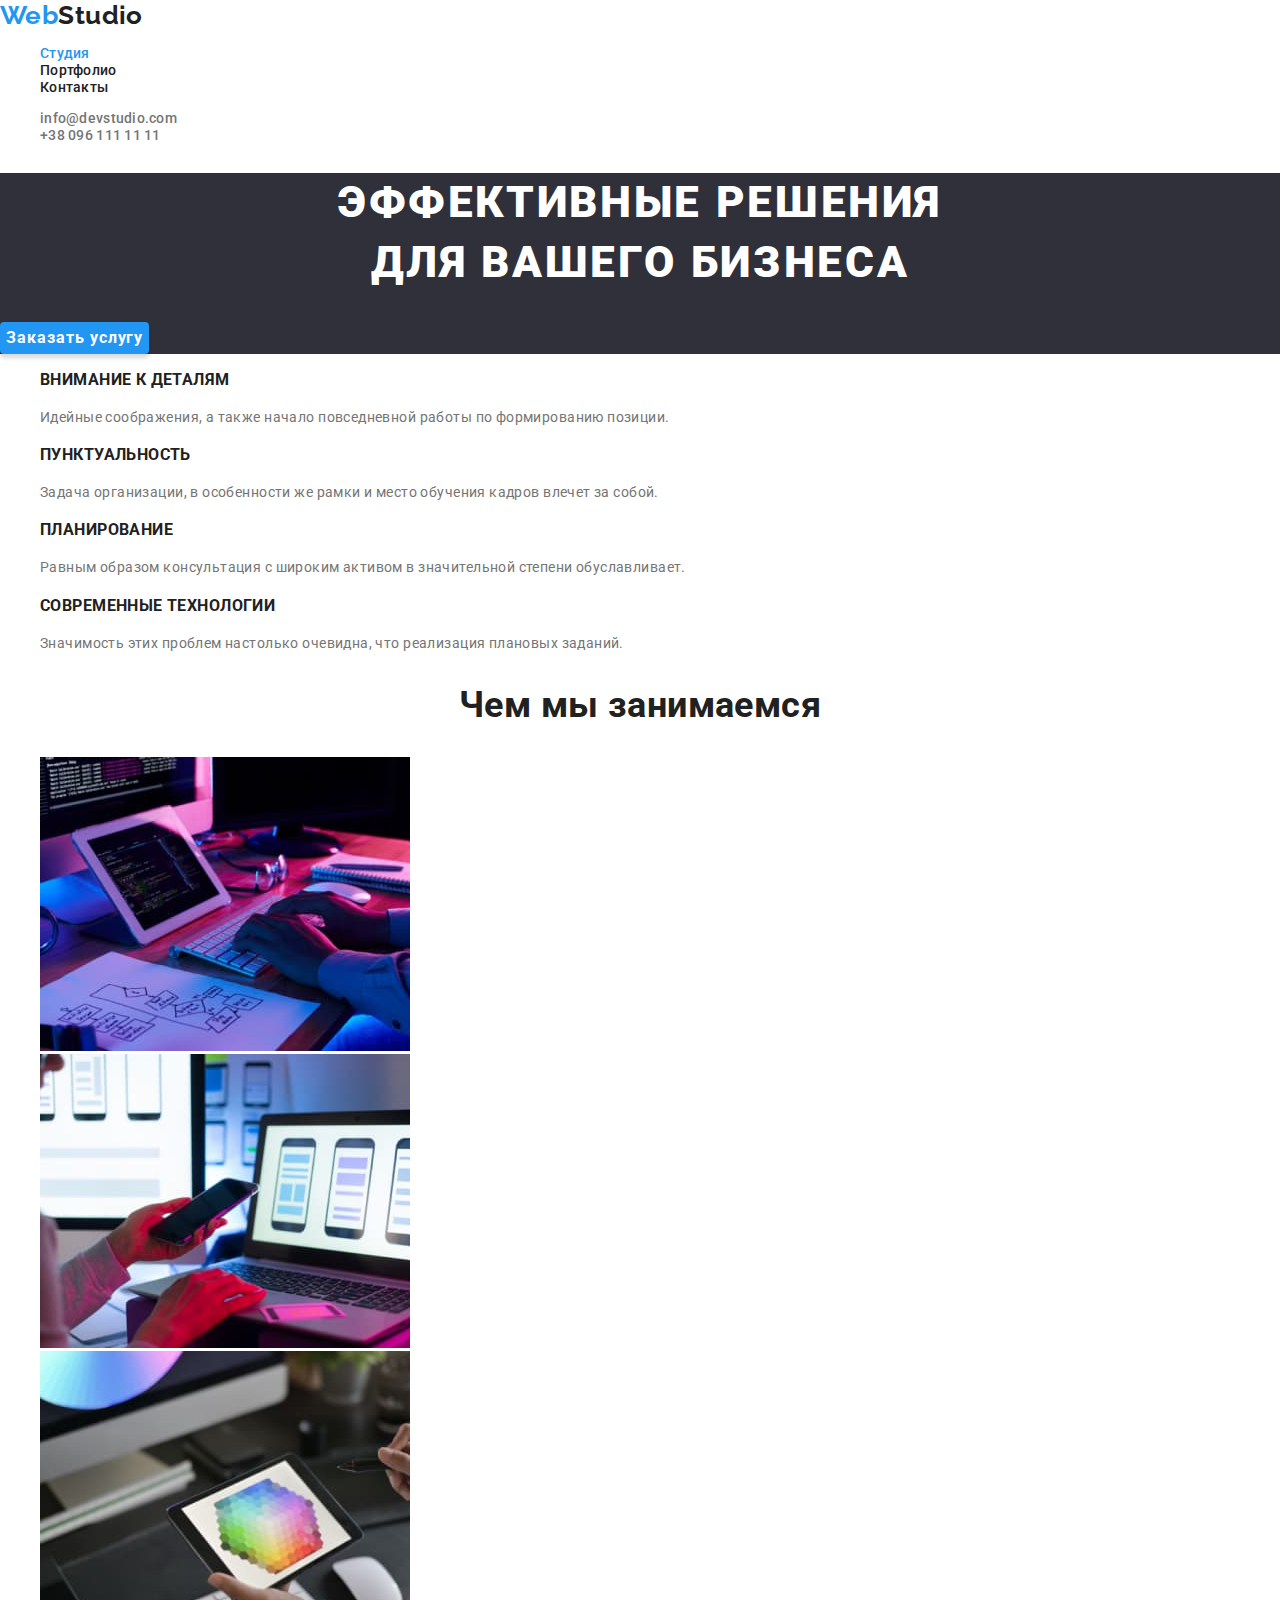
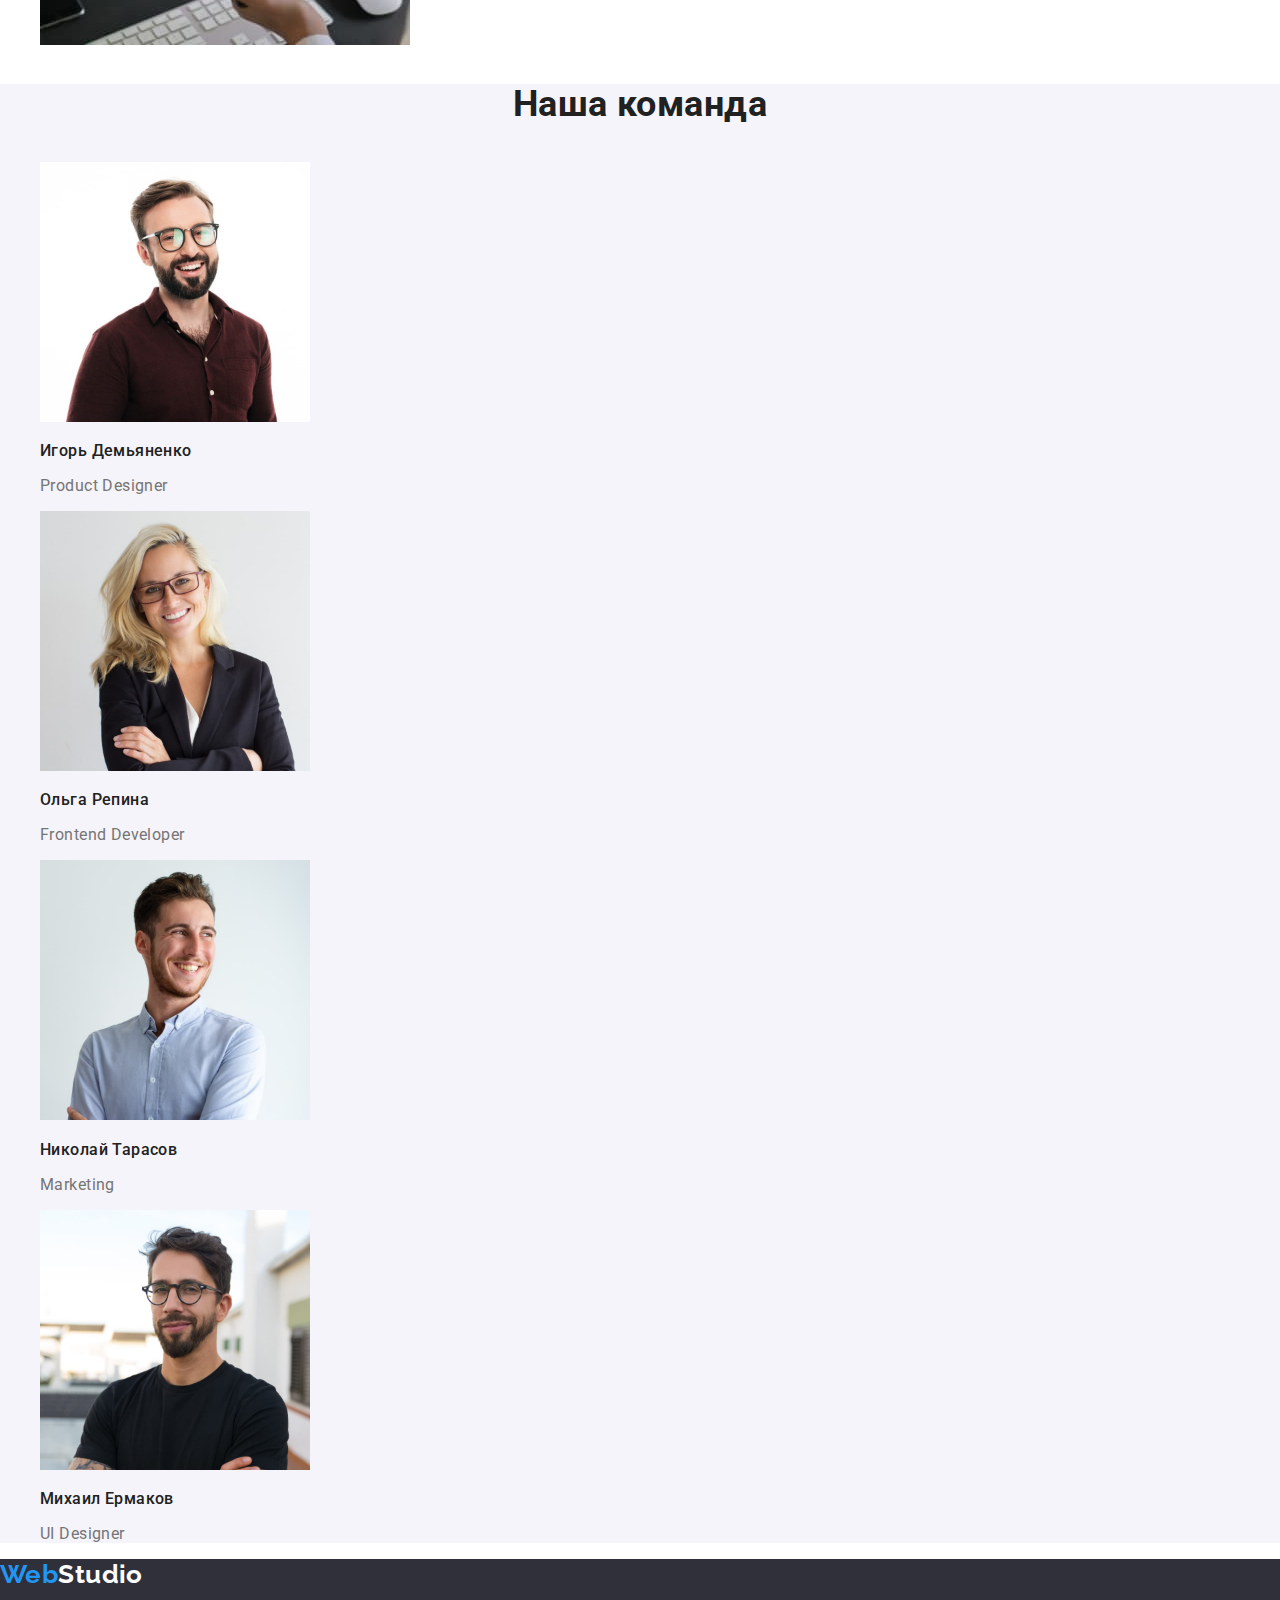
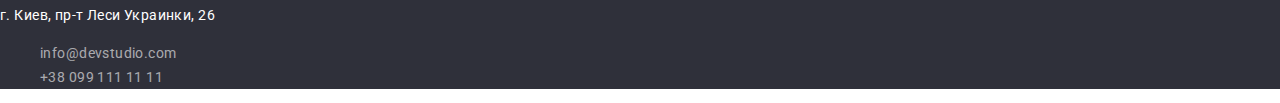
<file: index.html>
<!DOCTYPE html>
<html lang="ru">
<head>
    <meta charset="UTF-8">
    <meta http-equiv="X-UA-Compatible" content="IE=edge">
    <meta name="viewport" content="width=device-width, initial-scale=1.0">
    <title>WebStudio</title>
    <link rel="stylesheet" href="./css/modern-normalize.css">
    <link rel="stylesheet" href="./css/varialebles.css">
    <link rel="preconnect" href="https://fonts.gstatic.com">
    <link href="https://fonts.googleapis.com/css2?family=Raleway:wght@700&family=Roboto:wght@400;500;700;900&display=swap" rel="stylesheet">
    <link rel="stylesheet" href="./css/styles.css">
</head>
<body>

    <header class="page-header">
        <nav class="site-nav">
            <a class="logo" href="./index.html"><span class="color">Web</span>Studio</a>
            <ul class="menu-list">
                <li class="menu-item">
                    <a class="menu-link current" href="./index.html">Студия</a>
                </li>
                <li class="menu-item">
                    <a class="menu-link" href="./portfolio.html">Портфолио</a>
                </li>
                <li class="menu-item">
                    <a class="menu-link" href="#">Контакты</a>
                </li>
            </ul>
        </nav>
        <ul class="contacts-list">
            <li>
                <a class="contacts-link" href="mailto:info@devstudio.com">info@devstudio.com</a>
            </li>
            <li>
                <a class="contacts-link" href="tel:+380961111111">+38 096 111 11 11</a>
            </li>
        </ul>
    </header>

    <main>
        <section class="hero">
            <h1 class="title">Эффективные решения <br> для вашего бизнеса</h1>
            <button type="button" class="hero-button">Заказать услугу</button>
        </section>

        <section class="advantage-section">
            <h2 class="hidden">#</h2>
            <ul class="advantage-list">
                <li class="advantage-item">
                    <h3 class="advantage-subject">Внимание к деталям</h3>
                    <p class="advantage-desc">Идейные соображения, а также начало повседневной работы по формированию позиции.</p>
                </li>
                <li class="advantage-item">
                    <h3 class="advantage-subject">Пунктуальность</h3>
                    <p class="advantage-desc">Задача организации, в особенности же рамки и место обучения кадров влечет за собой.</p>
                </li>
                <li class="advantage-item">
                    <h3 class="advantage-subject">Планирование</h3>
                    <p class="advantage-desc">Равным образом консультация с широким активом в значительной степени обуславливает.</p>
                </li>
                <li class="advantage-item">
                    <h3 class="advantage-subject">Современные технологии</h3>
                    <p class="advantage-desc">Значимость этих проблем настолько очевидна, что реализация плановых заданий.</p>
                </li>
            </ul>
        </section>

        <section class="techskills-section">
            <h2 class="techskills-title">Чем мы занимаемся</h2>
            <ul class="techskills-list">
                <li class="techskills-item">
                    <img src="./images/img.jpg" alt="пишет код на планшете" width="370">
                </li>
                <li class="techskills-item">
                    <img src="./images/box2.jpg" alt="телефон с ноутбуком" width="370">
                </li>
                <li class="techskills-item">
                    <img src="./images/box3.jpg" alt="изображение на планшете" width="370">
                </li>
            </ul>
        </section>
        
        <section class="team-section">
            <h3 class="team-title">Наша команда</h3>
            <ul class="team-list">
                <li class="team-item">
                    <img src="./images/igor.jpg" alt="igor" width="270">
                    <h3 class="team-subject">Игорь Демьяненко</h3>
                    <p class="team-desc">Product Designer</p>   
                </li>

                <li class="team-item">
                    <img src="./images/olga.jpg" alt="olga" width="270">
                    <h3 class="team-subject">Ольга Репина</h3>
                    <p class="team-desc">Frontend Developer</p> 
                </li>
                
                <li class="team-item">
                    <img src="./images/nikolay.jpg" alt="nikolay" width="270">
                    <h3 class="team-subject">Николай Тарасов</h3>
                    <p class="team-desc">Marketing</p> 
                </li>
                
                <li class="team-item">
                    <img src="./images/michail.jpg" alt="michail" width="270">
                    <h3 class="team-subject">Михаил Ермаков</h3>
                    <p class="team-desc">UI Designer</p> 
                </li>
            </ul>
        </section>
    </main>

    <footer class="page-footer">
        <a class="footer-logo" href="index.html">Web<span class="footer-logo-color">Studio</span></a>
        <address class="footer-adress">
            <p class="adress-text">г. Киев, пр-т Леси Украинки, 26</p>
            <ul class="adress-list">
                <li class="adress-item">
                    <a class="adress-link" href="mailto:info@devstudio.com">info@devstudio.com</a>
                </li>
                <li class="adress-item">
                    <a class="adress-link" href="tel:+380961111111">+38 099 111 11 11</a>
                </li>
            </ul>
        </address>
    </footer>
</body>
</html>
</file>
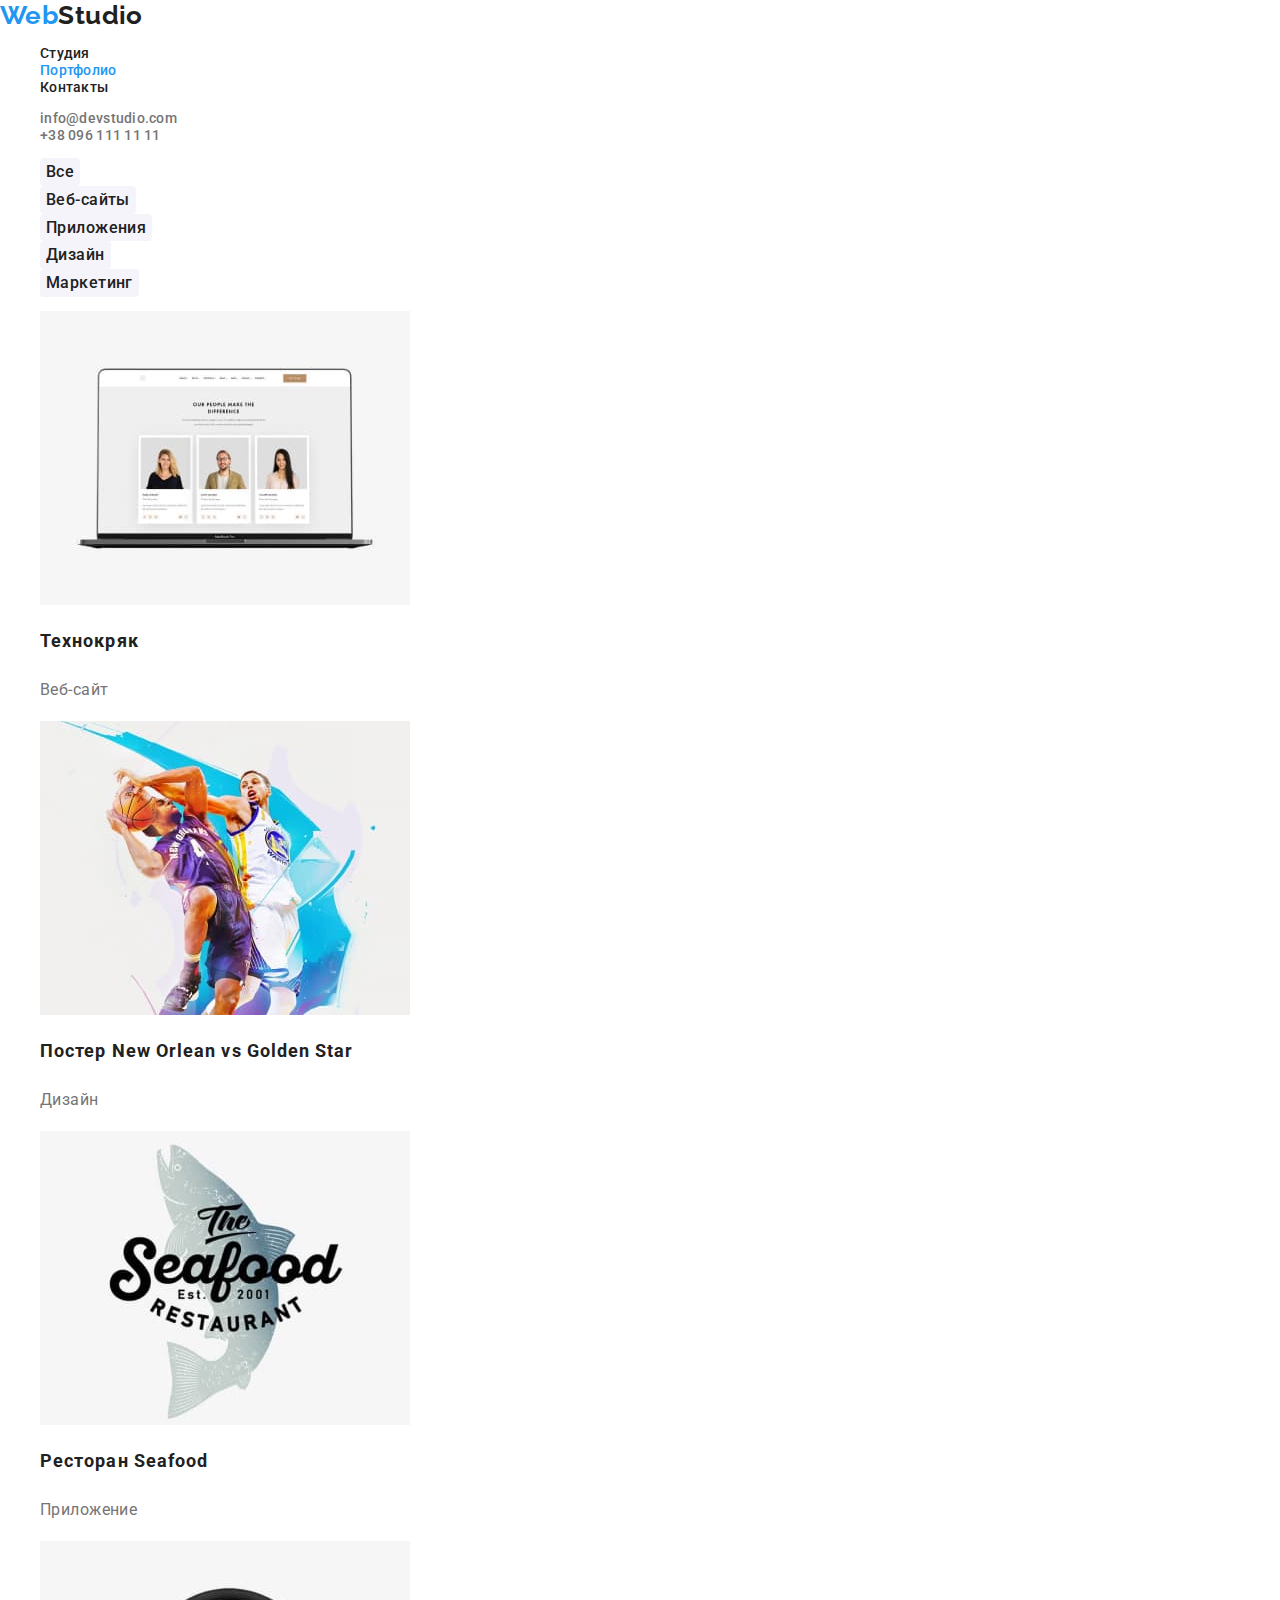
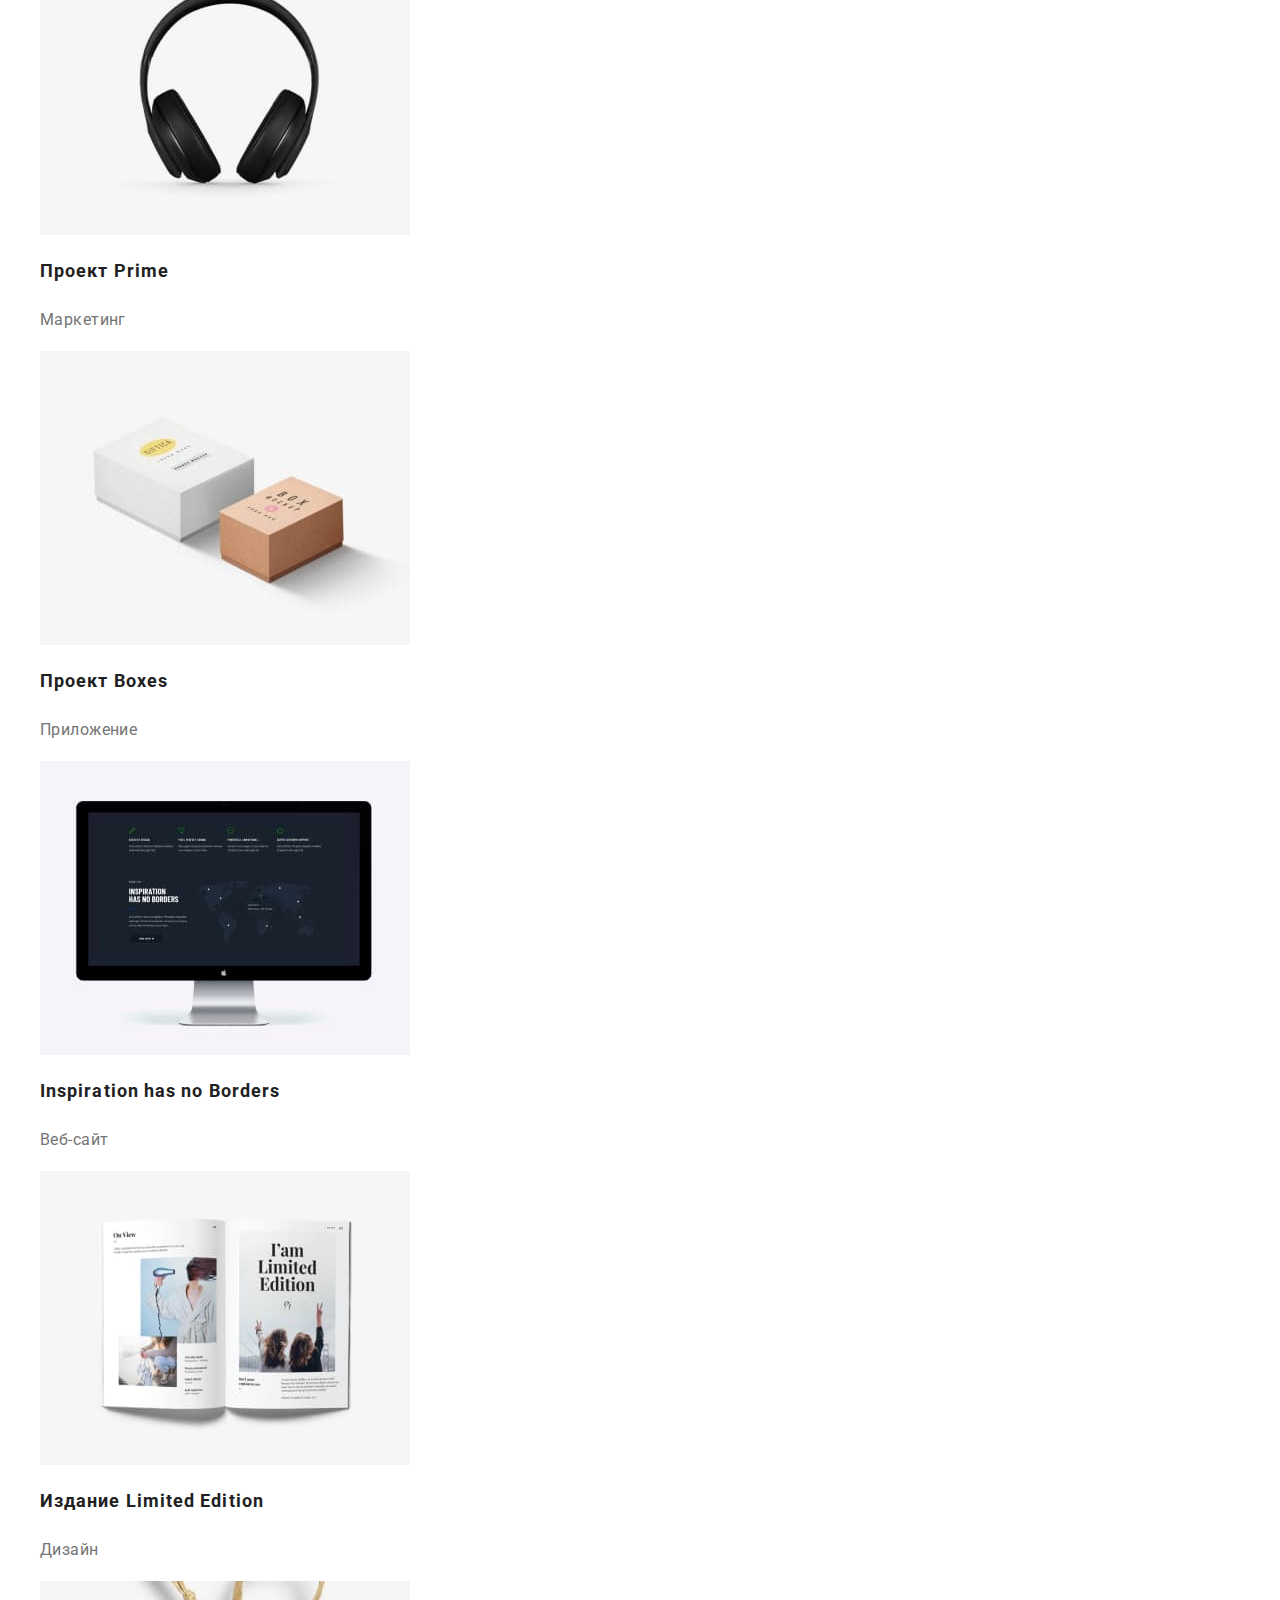
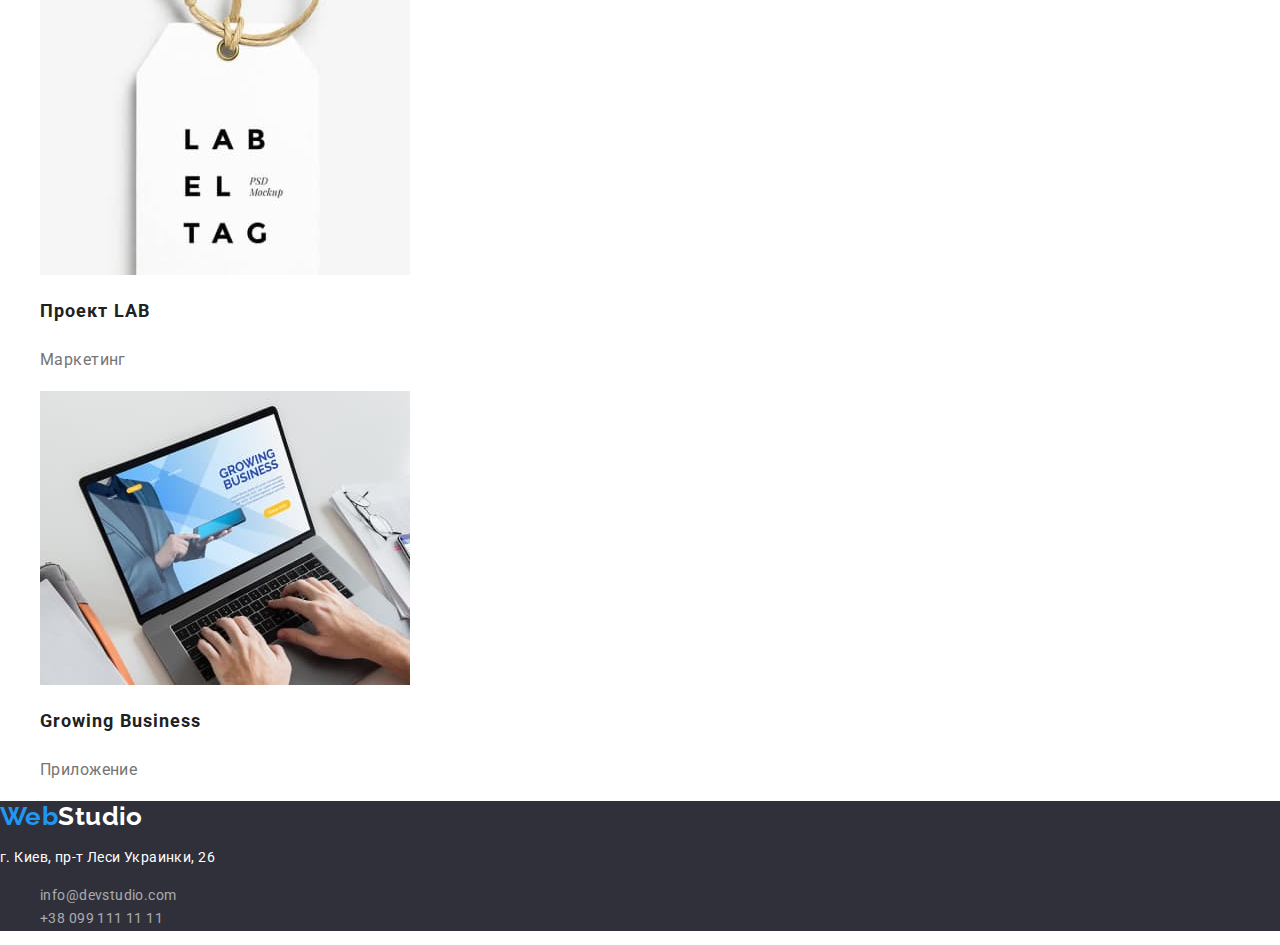
<file: portfolio.html>
<!DOCTYPE html>
<html lang="ru">
<head>
    <meta charset="UTF-8">
    <meta http-equiv="X-UA-Compatible" content="IE=edge">
    <meta name="viewport" content="width=device-width, initial-scale=1.0">
    <title>WebStudio</title>
    <link rel="stylesheet" href="./css/modern-normalize.css">
    <link rel="stylesheet" href="./css/varialebles.css">
    <link rel="preconnect" href="https://fonts.gstatic.com">
    <link href="https://fonts.googleapis.com/css2?family=Raleway:wght@700&family=Roboto:wght@400;500;700;900&display=swap" rel="stylesheet">
    <link rel="stylesheet" href="./css/styles.css">
</head>
<body>

    <header class="page-header">
        <nav class="site-nav">
            <a class="logo" href="./index.html"><span class="color">Web</span>Studio</a>
            <ul class="menu-list">
                <li class="menu-item">
                    <a class="menu-link" href="./index.html">Студия</a>
                </li>
                <li class="menu-item">
                    <a class="menu-link current" href="./portfolio.html">Портфолио</a>
                </li>
                <li class="menu-item">
                    <a class="menu-link" href="#">Контакты</a>
                </li>
            </ul>
        </nav>
        <ul class="contacts-list">
            <li>
                <a class="contacts-link" href="mailto:info@devstudio.com">info@devstudio.com</a>
            </li>
            <li>
                <a class="contacts-link" href="tel:+380961111111">+38 096 111 11 11</a>
            </li>
        </ul>
    </header>

    <main>
        <section class="portfolio-section">
            <h2 class="hidden">#</h2>
            <ul class="portfolio-items-button">
                <li>
                    <button class="button-item" type="button">Все</button>
                </li>
                <li>
                    <button class="button-item" type="button">Веб-сайты</button>
                </li>
                <li>
                    <button class="button-item" type="button">Приложения</button>
                </li>
                <li>
                    <button class="button-item" type="button">Дизайн</button>
                </li>
                <li>
                    <button class="button-item" type="button">Маркетинг</button>
                </li>
            </ul>
            
            <ul class="portfolio-cards">
                <li class="portfolio-cards-item">
                    <a href="">
                        <img src="./images/portfolio/technokryak.jpg" alt="Технокряк" width="370">
                        <h2 class="portfolio-cards-caption">Технокряк</h2>
                        <p class="portfolio-cards-desc">Веб-сайт</p>
                    </a>
                </li>

                <li class="portfolio-cards-item">
                    <a href="">
                        <img src="./images/portfolio/neworlean.jpg" alt="Постер New Orlean vs Golden Star" width="370">
                        <h2 class="portfolio-cards-caption">Постер New Orlean vs Golden Star</h2>
                        <p class="portfolio-cards-desc">Дизайн</p>
                    </a>
                </li>

                <li class="portfolio-cards-item">
                    <a href="">
                        <img src="./images/portfolio/seafood.jpg" alt="Ресторан Seafood" width="370">
                        <h2 class="portfolio-cards-caption">Ресторан Seafood</h2>
                        <p class="portfolio-cards-desc">Приложение</p>
                    </a>
                </li>

                <li class="portfolio-cards-item">
                    <a href="">
                        <img src="./images/portfolio/prime.jpg" alt="Проект Prime" width="370">
                        <h2 class="portfolio-cards-caption">Проект Prime</h2>
                        <p class="portfolio-cards-desc">Маркетинг</p>
                    </a>
                </li>

                <li class="portfolio-cards-item">
                    <a href="">
                        <img src="./images/portfolio/boxes.jpg" alt="Проект Boxes" width="370">
                        <h2 class="portfolio-cards-caption">Проект Boxes</h2>
                        <p class="portfolio-cards-desc">Приложение</p>
                    </a>
                </li>

                <li class="portfolio-cards-item">
                    <a href="">
                        <img src="./images/portfolio/inspiration.jpg" alt="Inspiration has no Borders" width="370">
                        <h2 class="portfolio-cards-caption">Inspiration has no Borders</h2>
                        <p class="portfolio-cards-desc">Веб-сайт</p>
                    </a>
                </li>

                <li class="portfolio-cards-item">
                    <a href="">
                        <img src="./images/portfolio/limitededition.jpg" alt="Издание Limited Edition" width="370">
                        <h2 class="portfolio-cards-caption">Издание Limited Edition</h2>
                        <p class="portfolio-cards-desc">Дизайн</p>
                    </a>
                </li>

                <li class="portfolio-cards-item">
                    <a href="">
                        <img src="./images/portfolio/lab.jpg" alt="Проект LAB" width="370">
                        <h2 class="portfolio-cards-caption">Проект LAB</h2>
                        <p class="portfolio-cards-desc">Маркетинг</p>
                    </a>
                </li>

                <li class="portfolio-cards-item">
                    <a href="">
                        <img src="./images/portfolio/growingbusiness.jpg" alt="Growing Business" width="370">
                        <h2 class="portfolio-cards-caption">Growing Business</h2>
                        <p class="portfolio-cards-desc">Приложение</p>
                    </a>
                </li>
            </ul>
        </section>
    </main>

    <footer class="page-footer">
        <a class="footer-logo" href="index.html">Web<span class="footer-logo-color">Studio</span></a>
        <address class="footer-adress">
            <p class="adress-text">г. Киев, пр-т Леси Украинки, 26</p>
            <ul class="adress-list">
                <li class="adress-item">
                    <a class="adress-link" href="mailto:info@devstudio.com">info@devstudio.com</a>
                </li>
                <li class="adress-item">
                    <a class="adress-link" href="tel:+380961111111">+38 099 111 11 11</a>
                </li>
            </ul>
        </address>
    </footer>
</body>
</html>
</file>
<file: css/varialebles.css>
:root {
  --white-color: rgba(255, 255, 255, 1);
  --accent-color: rgba(33, 150, 243, 1);
  --hero-color: rgba(47, 48, 58, 1);
  --black-color: rgba(33, 33, 33, 1);
  --secondary-color: rgba(117, 117, 117, 1);
  --background-team: rgba(245, 244, 250, 1);
  --main-font: "Roboto", sans-serif;
  --secondary-font: "Raleway", sans-serif;
  --adress-link-color: rgba(255, 255, 255, 0.6);
  --hero-button-hover: rgba(24, 140, 232, 1);
}
</file>
<file: css/styles.css>
body {
  font-family: var(--main-font);
  font-style: normal;
  font-weight: normal;
  font-size: 14px;
  letter-spacing: 0.03em;
}

/* img {
  display: block;
  max-width: 100%;
  height: auto;
}

ul,
li,
h1,
h2,
h3,
h4,
p {
  padding: 0px;
  margin: 0px;
} */

.hidden {
  position: absolute;
  width: 1px;
  height: 1px;
  margin: -1px;
  border: 0;
  padding: 0;
  white-space: nowrap;
  clip-path: inset(100%);
  clip: rect(0 0 0 0);
  overflow: hidden;
}

.logo {
  font-family: var(--secondary-font);
  font-weight: bold;
  font-size: 26px;
  line-height: 1.19;
  color: var(--black-color);
}

.logo .color {
  color: var(--accent-color);
}

.menu-link {
  font-weight: 500;
  font-size: inherit;
  line-height: 1.14;
  letter-spacing: 0.02em;
  color: var(--black-color);
}

.menu-link:hover,
.menu-link:focus {
  color: var(--accent-color);
}

.contacts-link {
  font-weight: 500;
  line-height: 1.14;
  letter-spacing: 0.02em;
  color: var(--secondary-color);
}

.contacts-link:hover,
.contacts-link:focus {
  color: var(--accent-color);
}

.hero {
  background-color: var(--hero-color);
}

.title {
  font-weight: 900;
  font-size: 44px;
  line-height: 1.36;
  text-align: center;
  letter-spacing: 0.06em;
  text-transform: uppercase;
  color: var(--white-color);
}

.hero-button {
  font-weight: bold;
  font-size: 16px;
  line-height: 1.87;
  align-items: center;
  text-align: center;
  letter-spacing: 0.06em;
  color: var(--white-color);
  background-color: var(--accent-color);
  box-shadow: 0px 4px 4px rgba(0, 0, 0, 0.15);
  border-radius: 4px;
  cursor: pointer;
  border: none;
}

.hero-button:hover,
.hero-button:focus {
  background-color: var(--hero-button-hover);
}

.advantage-subject {
  font-weight: bold;
  line-height: 1.14;
  text-transform: uppercase;
  color: var(--black-color);
}

.advantage-desc {
  line-height: 1.71;
  color: var(--secondary-color);
}

.techskills-title {
  font-weight: bold;
  font-size: 36px;
  line-height: 1.16;
  text-align: center;
  color: var(--black-color);
}

.team-section {
  background-color: var(--background-team);
}

.team-title {
  font-weight: bold;
  font-size: 36px;
  line-height: 1.16;
  text-align: center;
  color: var(--black-color);
}

.team-subject {
  font-weight: 500;
  font-size: 16px;
  line-height: 1.19;
  /* text-align: center; */
  letter-spacing: inherit;
  color: var(--black-color);
}

.team-desc {
  font-size: 16px;
  line-height: 1.19;
  /* text-align: center; */
  letter-spacing: inherit;
  color: var(--secondary-color);
}

.page-footer {
  background-color: var(--hero-color);
}

.footer-logo {
  font-family: var(--secondary-font);
  font-weight: bold;
  font-size: 26px;
  line-height: 1.19;
  letter-spacing: inherit;
  color: var(--accent-color);
}

.footer-logo-color {
  color: var(--white-color);
}

.adress-text {
  line-height: 1.71;
  color: var(--white-color);
}

.adress-link {
  line-height: 1.71;
  color: var(--adress-link-color);
}

.adress-link:hover,
.adress-link:focus {
  color: var(--accent-color);
}

.current {
  color: var(--accent-color);
}

/* ============== PORTFOLIO ============ */

.button-item {
  font-weight: 500;
  font-size: 16px;
  line-height: 1.62;
  /* text-align: center; */
  letter-spacing: inherit;
  color: var(--black-color);
  background-color: var(--background-team);
  border-radius: 4px;
  cursor: pointer;
  border: none;
}

.button-item:hover,
.button-item:focus {
  color: var(--white-color);
  background-color: var(--accent-color);
  box-shadow: 0px 3px 1px rgba(0, 0, 0, 0.1), 0px 1px 2px rgba(0, 0, 0, 0.08),
    0px 2px 2px rgba(0, 0, 0, 0.12);
}

.portfolio-cards-caption {
  font-weight: bold;
  font-size: 18px;
  line-height: 2;
  letter-spacing: 0.06em;
  color: var(--black-color);
}

.portfolio-cards-desc {
  font-size: 16px;
  line-height: 1.87;
  letter-spacing: inherit;
  color: var(--secondary-color);
}
</file>
